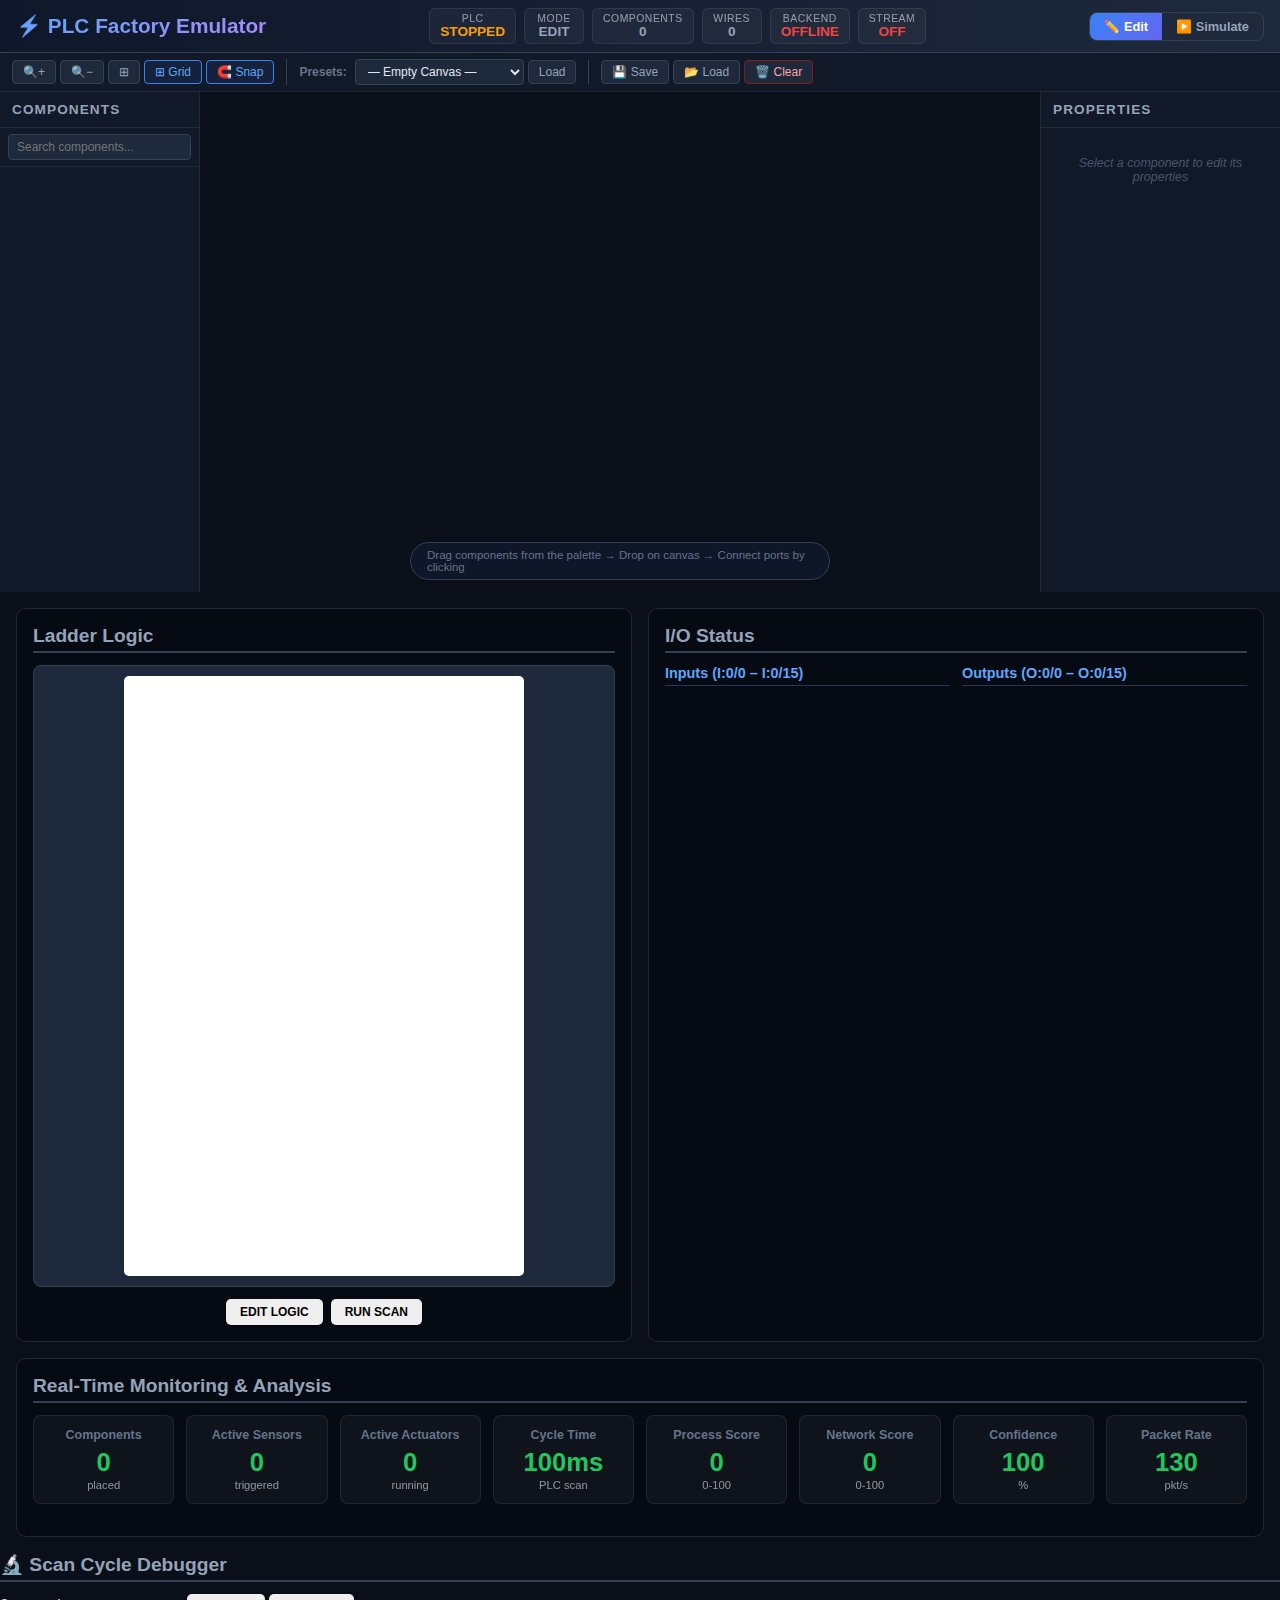
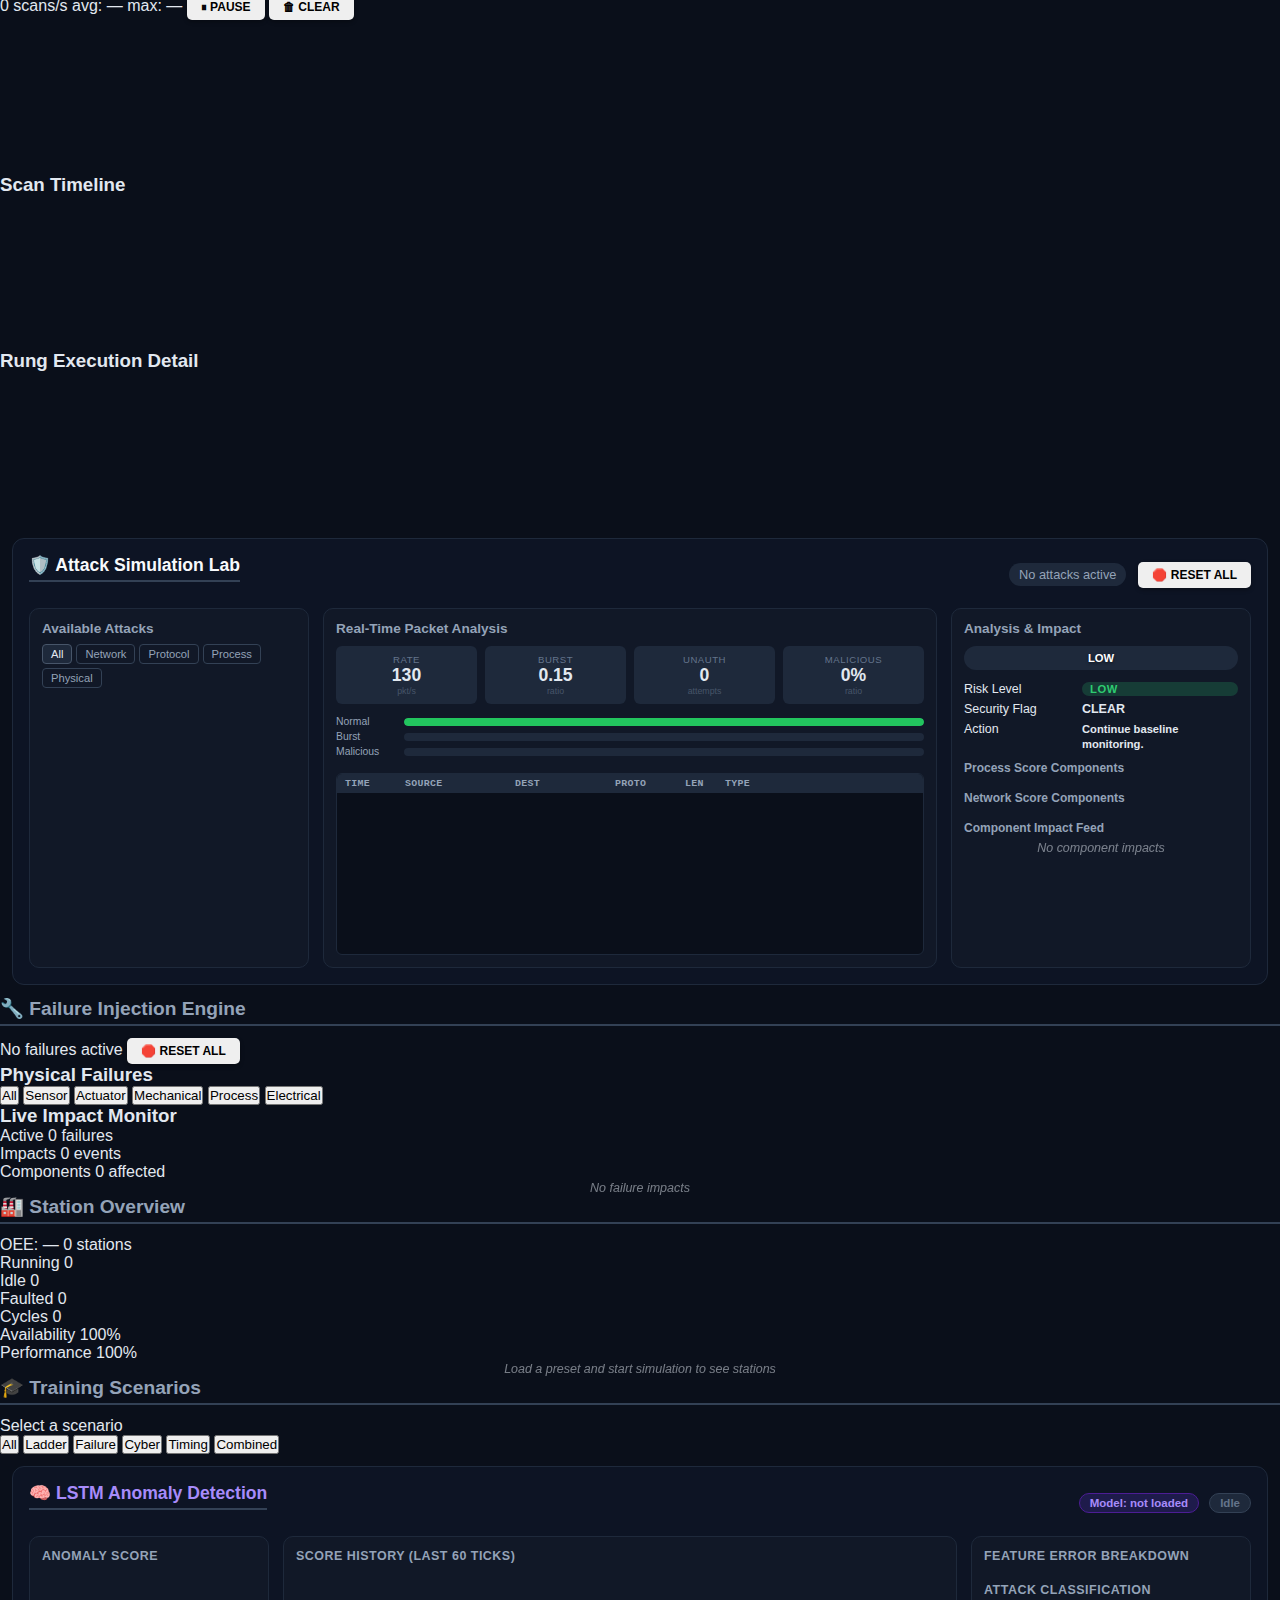
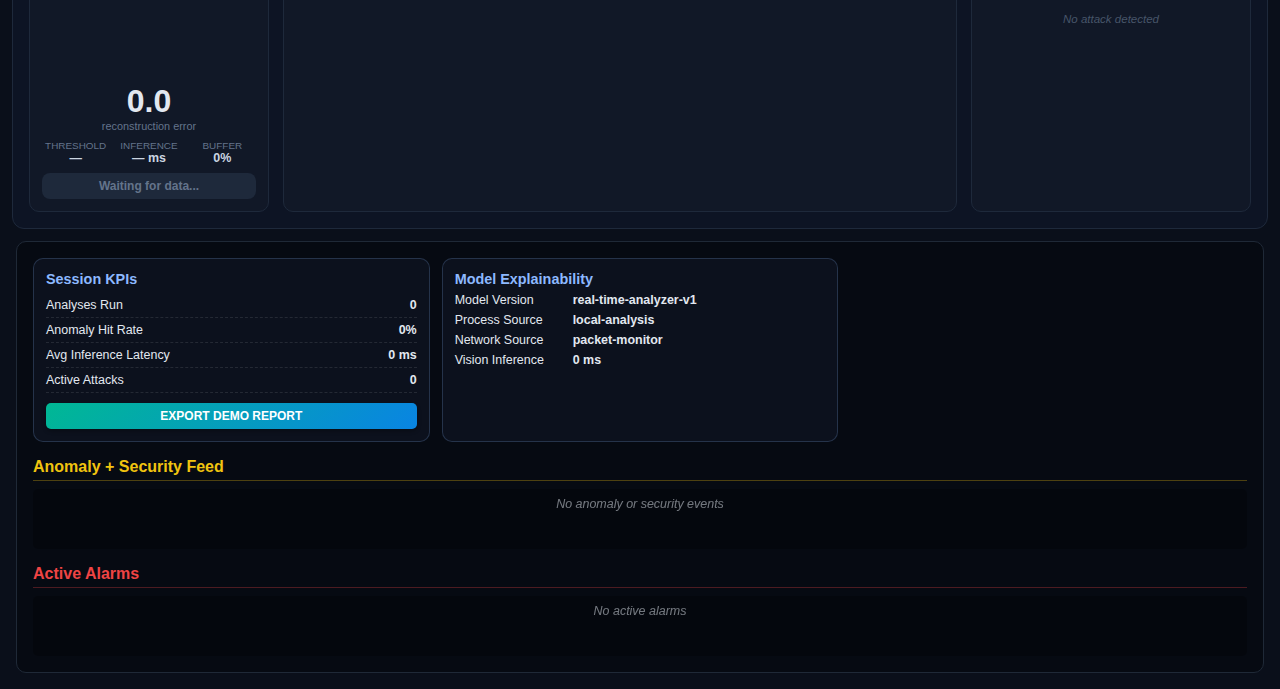
<file: index.html>
<!DOCTYPE html>
<html lang="en">

<head>
    <meta charset="UTF-8">
    <meta name="viewport" content="width=device-width, initial-scale=1.0">
    <title>PLC Factory Emulator</title>
    <link rel="stylesheet" href="styles.css">
</head>

<body>
    <div class="app-container">
        <!-- ── Header ─────────────────────────────────────────── -->
        <header class="app-header">
            <div class="header-left">
                <h1>⚡ PLC Factory Emulator</h1>
            </div>
            <div class="header-center">
                <div class="status-bar">
                    <div class="status-item">
                        <span class="status-label">PLC</span>
                        <span id="plc-status" class="status-value plc-stopped">STOPPED</span>
                    </div>
                    <div class="status-item">
                        <span class="status-label">Mode</span>
                        <span id="mode-status" class="status-value">EDIT</span>
                    </div>
                    <div class="status-item">
                        <span class="status-label">Components</span>
                        <span id="comp-count" class="status-value">0</span>
                    </div>
                    <div class="status-item">
                        <span class="status-label">Wires</span>
                        <span id="wire-count" class="status-value">0</span>
                    </div>
                    <div class="status-item">
                        <span class="status-label">Backend</span>
                        <span id="backend-status" class="status-value backend-offline">OFFLINE</span>
                    </div>
                    <div class="status-item">
                        <span class="status-label">Stream</span>
                        <span id="stream-status" class="status-value backend-offline">OFF</span>
                    </div>
                </div>
            </div>
            <div class="header-right">
                <div class="mode-toggle">
                    <button id="mode-edit-btn" class="mode-btn active" title="Edit Mode">✏️ Edit</button>
                    <button id="mode-sim-btn" class="mode-btn" title="Simulate Mode">▶️ Simulate</button>
                </div>
            </div>
        </header>

        <!-- ── Editor Toolbar ─────────────────────────────────── -->
        <div class="editor-toolbar">
            <div class="toolbar-group">
                <button id="zoom-in-btn" class="tool-btn" title="Zoom In">🔍+</button>
                <button id="zoom-out-btn" class="tool-btn" title="Zoom Out">🔍−</button>
                <button id="zoom-fit-btn" class="tool-btn" title="Fit View">⊞</button>
                <button id="toggle-grid-btn" class="tool-btn active" title="Toggle Grid">⊞ Grid</button>
                <button id="toggle-snap-btn" class="tool-btn active" title="Toggle Snap">🧲 Snap</button>
            </div>
            <div class="toolbar-group">
                <label class="tool-label">Presets:</label>
                <select id="preset-select" class="tool-select">
                    <option value="">— Empty Canvas —</option>
                    <option value="bottle_factory">Bottle Factory Line</option>
                    <option value="sorting_station">Sorting Station</option>
                    <option value="mixing_process">Mixing Process</option>
                    <option value="conveyor_merge">Conveyor Merge Control</option>
                    <option value="cip_sequence">CIP Cleaning Cycle</option>
                </select>
                <button id="load-preset-btn" class="tool-btn">Load</button>
            </div>
            <div class="toolbar-group">
                <button id="save-layout-btn" class="tool-btn" title="Save Layout">💾 Save</button>
                <button id="load-layout-btn" class="tool-btn" title="Load Layout">📂 Load</button>
                <button id="clear-layout-btn" class="tool-btn tool-btn-danger" title="Clear All">🗑️ Clear</button>
            </div>
            <div class="toolbar-group toolbar-sim-controls" id="sim-controls" style="display:none;">
                <button id="start-btn" class="control-btn start-btn">▶ START</button>
                <button id="stop-btn" class="control-btn stop-btn">⏹ STOP</button>
                <button id="reset-btn" class="control-btn reset-btn">↺ RESET</button>
                <button id="emergency-btn" class="control-btn emergency-btn">⚠ E-STOP</button>
            </div>
        </div>

        <!-- ── Main Workspace ─────────────────────────────────── -->
        <div class="editor-workspace">
            <!-- Component Palette (Left Sidebar) -->
            <div class="component-palette" id="component-palette">
                <div class="palette-header">Components</div>
                <div class="palette-search">
                    <input type="text" id="palette-search" placeholder="Search components..." />
                </div>
                <div id="palette-categories" class="palette-categories">
                    <!-- Populated by JS -->
                </div>
            </div>

            <!-- SVG Canvas (Center) -->
            <div class="editor-canvas-wrapper">
                <svg id="editor-canvas" class="editor-canvas"></svg>
                <div class="canvas-hint" id="canvas-hint">
                    Drag components from the palette → Drop on canvas → Connect ports by clicking
                </div>
            </div>

            <!-- Property Panel (Right Sidebar) -->
            <div class="property-panel" id="property-panel">
                <div class="panel-header">Properties</div>
                <div id="prop-content" class="prop-content">
                    <div class="prop-placeholder">Select a component to edit its properties</div>
                </div>
            </div>
        </div>

        <!-- ── Detail Sections (Below Editor) ─────────────────── -->
        <div class="detail-grid">
            <!-- Ladder Logic -->
            <section class="ladder-section">
                <h2>Ladder Logic</h2>
                <div class="ladder-container">
                    <canvas id="ladder-canvas" width="400" height="600"></canvas>
                </div>
                <div class="ladder-controls">
                    <button id="edit-ladder-btn" class="control-btn">Edit Logic</button>
                    <button id="run-scan-btn" class="control-btn">Run Scan</button>
                </div>
            </section>

            <!-- I/O Status -->
            <section class="io-section">
                <h2>I/O Status</h2>
                <div class="io-grid">
                    <div class="io-group">
                        <h3>Inputs (I:0/0 – I:0/15)</h3>
                        <div class="io-list" id="io-inputs-list">
                            <!-- Populated by JS from engine address map -->
                        </div>
                    </div>
                    <div class="io-group">
                        <h3>Outputs (O:0/0 – O:0/15)</h3>
                        <div class="io-list" id="io-outputs-list">
                            <!-- Populated by JS -->
                        </div>
                    </div>
                </div>
            </section>
        </div>

        <!-- Real-Time Monitoring -->
        <section class="monitoring-section">
            <h2>Real-Time Monitoring &amp; Analysis</h2>
            <div class="monitoring-grid">
                <div class="metric-card">
                    <h3>Components</h3>
                    <div class="metric-value" id="metric-components">0</div>
                    <div class="metric-unit">placed</div>
                </div>
                <div class="metric-card">
                    <h3>Active Sensors</h3>
                    <div class="metric-value" id="metric-sensors">0</div>
                    <div class="metric-unit">triggered</div>
                </div>
                <div class="metric-card">
                    <h3>Active Actuators</h3>
                    <div class="metric-value" id="metric-actuators">0</div>
                    <div class="metric-unit">running</div>
                </div>
                <div class="metric-card">
                    <h3>Cycle Time</h3>
                    <div class="metric-value" id="cycle-time">100ms</div>
                    <div class="metric-unit">PLC scan</div>
                </div>
                <div class="metric-card">
                    <h3>Process Score</h3>
                    <div class="metric-value" id="anomaly-score">0</div>
                    <div class="metric-unit">0-100</div>
                </div>
                <div class="metric-card">
                    <h3>Network Score</h3>
                    <div class="metric-value" id="network-risk">0</div>
                    <div class="metric-unit">0-100</div>
                </div>
                <div class="metric-card">
                    <h3>Confidence</h3>
                    <div class="metric-value" id="model-confidence">100</div>
                    <div class="metric-unit">%</div>
                </div>
                <div class="metric-card">
                    <h3>Packet Rate</h3>
                    <div class="metric-value" id="packet-rate-live">130</div>
                    <div class="metric-unit">pkt/s</div>
                </div>
            </div>
        </section>

        <!-- Scan Cycle Debugger -->
        <section class="scan-section" id="scan-section">
            <div class="scan-header">
                <h2>🔬 Scan Cycle Debugger</h2>
                <div class="scan-header-controls">
                    <span class="scan-stat-badge" id="scan-rate-badge">0 scans/s</span>
                    <span class="scan-stat-badge" id="scan-avg-badge">avg: —</span>
                    <span class="scan-stat-badge" id="scan-max-badge">max: —</span>
                    <button class="control-btn scan-pause-btn" id="scan-pause-btn">⏸ Pause</button>
                    <button class="control-btn" id="scan-clear-btn">🗑 Clear</button>
                </div>
            </div>
            <div class="scan-phase-row">
                <canvas id="scan-phase-bar" class="scan-phase-canvas"></canvas>
            </div>
            <div class="scan-layout">
                <div class="scan-timeline-panel">
                    <h3>Scan Timeline</h3>
                    <canvas id="scan-timeline-canvas" class="scan-timeline-canvas"></canvas>
                </div>
                <div class="scan-rung-panel">
                    <h3>Rung Execution Detail</h3>
                    <canvas id="scan-rung-canvas" class="scan-rung-canvas"></canvas>
                </div>
            </div>
        </section>

        <!-- Attack Simulation Panel -->
        <section class="attack-section">
            <div class="attack-header">
                <h2>🛡️ Attack Simulation Lab</h2>
                <div class="attack-header-controls">
                    <span class="attack-status" id="attack-status">No attacks active</span>
                    <button id="attack-reset-btn" class="control-btn" title="Deactivate all attacks">🛑 Reset
                        All</button>
                </div>
            </div>

            <div class="attack-layout">
                <!-- Attack List -->
                <div class="attack-list-panel">
                    <h3>Available Attacks</h3>
                    <div class="attack-category-filter">
                        <button class="attack-filter-btn active" data-filter="all">All</button>
                        <button class="attack-filter-btn" data-filter="network">Network</button>
                        <button class="attack-filter-btn" data-filter="protocol">Protocol</button>
                        <button class="attack-filter-btn" data-filter="process">Process</button>
                        <button class="attack-filter-btn" data-filter="physical">Physical</button>
                    </div>
                    <div class="attack-list" id="attack-list">
                        <!-- Populated by JS -->
                    </div>
                </div>

                <!-- Real-Time Packet Monitor -->
                <div class="packet-monitor-panel">
                    <h3>Real-Time Packet Analysis</h3>
                    <div class="packet-stats-row">
                        <div class="packet-stat">
                            <span class="packet-stat-label">Rate</span>
                            <span class="packet-stat-value" id="pkt-rate">130</span>
                            <span class="packet-stat-unit">pkt/s</span>
                        </div>
                        <div class="packet-stat">
                            <span class="packet-stat-label">Burst</span>
                            <span class="packet-stat-value" id="pkt-burst">0.15</span>
                            <span class="packet-stat-unit">ratio</span>
                        </div>
                        <div class="packet-stat">
                            <span class="packet-stat-label">Unauth</span>
                            <span class="packet-stat-value" id="pkt-unauth">0</span>
                            <span class="packet-stat-unit">attempts</span>
                        </div>
                        <div class="packet-stat">
                            <span class="packet-stat-label">Malicious</span>
                            <span class="packet-stat-value" id="pkt-malicious">0%</span>
                            <span class="packet-stat-unit">ratio</span>
                        </div>
                    </div>
                    <div class="packet-bars">
                        <div class="packet-bar-row">
                            <span class="bar-label">Normal</span>
                            <div class="bar-track">
                                <div class="bar-fill bar-normal" id="bar-normal" style="width:100%"></div>
                            </div>
                        </div>
                        <div class="packet-bar-row">
                            <span class="bar-label">Burst</span>
                            <div class="bar-track">
                                <div class="bar-fill bar-burst" id="bar-burst" style="width:0%"></div>
                            </div>
                        </div>
                        <div class="packet-bar-row">
                            <span class="bar-label">Malicious</span>
                            <div class="bar-track">
                                <div class="bar-fill bar-malicious" id="bar-malicious" style="width:0%"></div>
                            </div>
                        </div>
                    </div>
                    <div class="packet-log" id="packet-log">
                        <div class="packet-log-header">
                            <span>Time</span><span>Source</span><span>Dest</span><span>Proto</span><span>Len</span><span>Type</span>
                        </div>
                        <!-- Populated by JS -->
                    </div>
                </div>

                <!-- Analysis & Impact -->
                <div class="analysis-impact-panel">
                    <h3>Analysis &amp; Impact</h3>
                    <div class="risk-indicator">
                        <div class="risk-gauge" id="risk-gauge">
                            <div class="risk-gauge-fill" id="risk-gauge-fill"></div>
                            <span class="risk-gauge-label" id="risk-gauge-label">LOW</span>
                        </div>
                    </div>
                    <div class="analysis-detail">
                        <div class="explainability-row"><span>Risk Level</span><strong id="risk-level"
                                class="risk-pill risk-low">LOW</strong></div>
                        <div class="explainability-row"><span>Security Flag</span><strong
                                id="security-flag">CLEAR</strong></div>
                        <div class="explainability-row"><span>Action</span><strong id="recommended-action"
                                class="action-text">Continue baseline monitoring.</strong></div>
                    </div>
                    <div class="component-block">
                        <h4>Process Score Components</h4>
                        <div id="process-components" class="component-list"></div>
                    </div>
                    <div class="component-block">
                        <h4>Network Score Components</h4>
                        <div id="network-components" class="component-list"></div>
                    </div>

                    <h4>Component Impact Feed</h4>
                    <div class="impact-feed" id="impact-feed">
                        <div class="no-alarms">No component impacts</div>
                    </div>
                </div>
            </div>
        </section>

        <!-- Failure Injection Panel -->
        <section class="failure-section" id="failure-section">
            <div class="failure-header">
                <h2>🔧 Failure Injection Engine</h2>
                <div class="failure-header-controls">
                    <span class="failure-status" id="failure-status">No failures active</span>
                    <button id="failure-reset-btn" class="control-btn" title="Deactivate all failures">🛑 Reset All</button>
                </div>
            </div>
            <div class="failure-layout">
                <div class="failure-list-panel">
                    <h3>Physical Failures</h3>
                    <div class="failure-category-filter">
                        <button class="failure-filter-btn active" data-filter="all">All</button>
                        <button class="failure-filter-btn" data-filter="sensor">Sensor</button>
                        <button class="failure-filter-btn" data-filter="actuator">Actuator</button>
                        <button class="failure-filter-btn" data-filter="mechanical">Mechanical</button>
                        <button class="failure-filter-btn" data-filter="process">Process</button>
                        <button class="failure-filter-btn" data-filter="electrical">Electrical</button>
                    </div>
                    <div class="failure-list" id="failure-list">
                        <!-- Populated by JS -->
                    </div>
                </div>
                <div class="failure-impact-panel">
                    <h3>Live Impact Monitor</h3>
                    <div class="failure-stats-row">
                        <div class="failure-stat">
                            <span class="failure-stat-label">Active</span>
                            <span class="failure-stat-value" id="failure-active-count">0</span>
                            <span class="failure-stat-unit">failures</span>
                        </div>
                        <div class="failure-stat">
                            <span class="failure-stat-label">Impacts</span>
                            <span class="failure-stat-value" id="failure-impact-count">0</span>
                            <span class="failure-stat-unit">events</span>
                        </div>
                        <div class="failure-stat">
                            <span class="failure-stat-label">Components</span>
                            <span class="failure-stat-value" id="failure-comp-count">0</span>
                            <span class="failure-stat-unit">affected</span>
                        </div>
                    </div>
                    <div class="failure-impact-feed" id="failure-impact-feed">
                        <div class="no-alarms">No failure impacts</div>
                    </div>
                </div>
            </div>
        </section>

        <!-- Station KPI Panel -->
        <section class="station-section" id="station-section">
            <div class="station-header">
                <h2>🏭 Station Overview</h2>
                <div class="station-header-controls">
                    <span class="station-oee-badge" id="station-oee-badge">OEE: —</span>
                    <span class="station-count-badge" id="station-count-badge">0 stations</span>
                </div>
            </div>
            <div class="station-summary-row" id="station-summary-row">
                <div class="station-summary-stat">
                    <span class="station-summary-label">Running</span>
                    <span class="station-summary-value" id="station-running-count">0</span>
                </div>
                <div class="station-summary-stat">
                    <span class="station-summary-label">Idle</span>
                    <span class="station-summary-value" id="station-idle-count">0</span>
                </div>
                <div class="station-summary-stat">
                    <span class="station-summary-label">Faulted</span>
                    <span class="station-summary-value station-fault-val" id="station-faulted-count">0</span>
                </div>
                <div class="station-summary-stat">
                    <span class="station-summary-label">Cycles</span>
                    <span class="station-summary-value" id="station-total-cycles">0</span>
                </div>
                <div class="station-summary-stat">
                    <span class="station-summary-label">Availability</span>
                    <span class="station-summary-value" id="station-availability">100%</span>
                </div>
                <div class="station-summary-stat">
                    <span class="station-summary-label">Performance</span>
                    <span class="station-summary-value" id="station-performance">100%</span>
                </div>
            </div>
            <div class="station-cards" id="station-cards">
                <!-- Populated by JS -->
                <div class="no-alarms">Load a preset and start simulation to see stations</div>
            </div>
        </section>

        <!-- Training Scenario Engine -->
        <section class="training-section" id="training-section">
            <div class="training-header">
                <h2>🎓 Training Scenarios</h2>
                <div class="training-header-controls">
                    <span class="training-status-badge" id="training-status-badge">Select a scenario</span>
                    <button class="control-btn" id="training-stop-btn" style="display:none">⏹ Stop</button>
                </div>
            </div>

            <!-- Scenario Selector -->
            <div class="training-selector" id="training-selector">
                <div class="training-category-filter">
                    <button class="training-filter-btn active" data-filter="all">All</button>
                    <button class="training-filter-btn" data-filter="ladder">Ladder</button>
                    <button class="training-filter-btn" data-filter="failure">Failure</button>
                    <button class="training-filter-btn" data-filter="cyber">Cyber</button>
                    <button class="training-filter-btn" data-filter="timing">Timing</button>
                    <button class="training-filter-btn" data-filter="combined">Combined</button>
                </div>
                <div class="training-scenario-list" id="training-scenario-list">
                    <!-- Populated by JS -->
                </div>
            </div>

            <!-- Live Scoring Overlay (shown during active scenario) -->
            <div class="training-overlay" id="training-overlay" style="display:none">
                <div class="training-overlay-header">
                    <span class="training-scenario-title" id="training-active-title"></span>
                    <span class="training-timer" id="training-timer">0:00</span>
                </div>
                <div class="training-objectives" id="training-objectives">
                    <!-- Populated by JS -->
                </div>
                <div class="training-overlay-controls">
                    <button class="control-btn training-hint-btn" id="training-hint-btn">💡 Hint</button>
                    <span class="training-hint-count" id="training-hint-count"></span>
                </div>
                <div class="training-hint-display" id="training-hint-display" style="display:none"></div>
            </div>

            <!-- Completion Summary (shown after scenario ends) -->
            <div class="training-summary" id="training-summary" style="display:none">
                <div class="training-summary-header" id="training-summary-header"></div>
                <div class="training-summary-score" id="training-summary-score"></div>
                <div class="training-summary-objectives" id="training-summary-objectives"></div>
                <div class="training-summary-details" id="training-summary-details"></div>
                <button class="control-btn" id="training-back-btn">← Back to Scenarios</button>
            </div>
        </section>

        <!-- ML Anomaly Detection Panel -->
        <section class="anomaly-section" id="anomaly-section">
            <div class="anomaly-header">
                <h2>🧠 LSTM Anomaly Detection</h2>
                <div class="anomaly-header-controls">
                    <span class="anomaly-model-badge" id="anomaly-model-badge">Model: not loaded</span>
                    <span class="anomaly-status-badge" id="anomaly-status-badge">Idle</span>
                </div>
            </div>
            <div class="anomaly-layout">
                <!-- Anomaly Score Gauge + History -->
                <div class="anomaly-score-panel">
                    <h3>Anomaly Score</h3>
                    <div class="anomaly-gauge-wrap">
                        <canvas id="anomaly-gauge-canvas" width="200" height="120"></canvas>
                        <div class="anomaly-score-value" id="anomaly-score-value">0.0</div>
                        <div class="anomaly-score-label">reconstruction error</div>
                    </div>
                    <div class="anomaly-stats-row">
                        <div class="anomaly-stat">
                            <span class="anomaly-stat-label">Threshold</span>
                            <span class="anomaly-stat-value" id="anomaly-threshold">—</span>
                        </div>
                        <div class="anomaly-stat">
                            <span class="anomaly-stat-label">Inference</span>
                            <span class="anomaly-stat-value" id="anomaly-inference-ms">— ms</span>
                        </div>
                        <div class="anomaly-stat">
                            <span class="anomaly-stat-label">Buffer</span>
                            <span class="anomaly-stat-value" id="anomaly-buffer-fill">0%</span>
                        </div>
                    </div>
                    <div class="anomaly-verdict" id="anomaly-verdict">Waiting for data...</div>
                </div>
                <!-- Score History Chart -->
                <div class="anomaly-chart-panel">
                    <h3>Score History (last 60 ticks)</h3>
                    <canvas id="anomaly-history-canvas" width="500" height="180"></canvas>
                </div>
                <!-- Feature Error Breakdown -->
                <div class="anomaly-features-panel">
                    <h3>Feature Error Breakdown</h3>
                    <div class="anomaly-feature-bars" id="anomaly-feature-bars">
                        <!-- Populated by JS -->
                    </div>
                    <h3 style="margin-top:12px">Attack Classification</h3>
                    <div class="anomaly-attack-probs" id="anomaly-attack-probs">
                        <div class="anomaly-no-data">No attack detected</div>
                    </div>
                </div>
            </div>
        </section>

        <!-- Event Feed & Alarms -->
        <section class="monitoring-section">
            <div class="ml-lab-grid">
                <div class="ml-card">
                    <h3>Session KPIs</h3>
                    <div class="kpi-row"><span>Analyses Run</span><strong id="analysis-count">0</strong></div>
                    <div class="kpi-row"><span>Anomaly Hit Rate</span><strong id="anomaly-hit-rate">0%</strong></div>
                    <div class="kpi-row"><span>Avg Inference Latency</span><strong id="avg-inference-latency">0
                            ms</strong></div>
                    <div class="kpi-row"><span>Active Attacks</span><strong id="active-attack-count">0</strong></div>
                    <button id="export-report-btn" class="control-btn export-btn">Export Demo Report</button>
                </div>
                <div class="ml-card">
                    <h3>Model Explainability</h3>
                    <div class="explainability-row"><span>Model Version</span><strong
                            id="model-version">real-time-analyzer-v1</strong></div>
                    <div class="explainability-row"><span>Process Source</span><strong
                            id="process-source">local-analysis</strong></div>
                    <div class="explainability-row"><span>Network Source</span><strong
                            id="network-source">packet-monitor</strong></div>
                    <div class="explainability-row"><span>Vision Inference</span><strong id="vision-inference-ms">0
                            ms</strong></div>
                </div>
            </div>
            <div class="insights-section">
                <h3>Anomaly + Security Feed</h3>
                <div id="detection-feed" class="detection-feed">
                    <div class="no-alarms">No anomaly or security events</div>
                </div>
            </div>
            <div class="alarms-section">
                <h3>Active Alarms</h3>
                <div id="alarms-list" class="alarms-list">
                    <div class="no-alarms">No active alarms</div>
                </div>
            </div>
        </section>
    </div>

    <!-- Hidden file input for layout import -->
    <input type="file" id="layout-file-input" accept=".json" style="display:none" />

    <script src="plc-core.js"></script>
    <script src="component-registry.js"></script>
    <script src="simulation-engine.js"></script>
    <script src="layout-editor.js"></script>
    <script src="ladder-logic.js"></script>
    <script src="telemetry-client.js"></script>
    <script src="attack-simulator.js"></script>
    <script src="failure-engine.js"></script>
    <script src="station-manager.js"></script>
    <script src="scan-debugger.js"></script>
    <script src="training-engine.js"></script>
    <script src="app.js"></script>
</body>

</html>
</file>
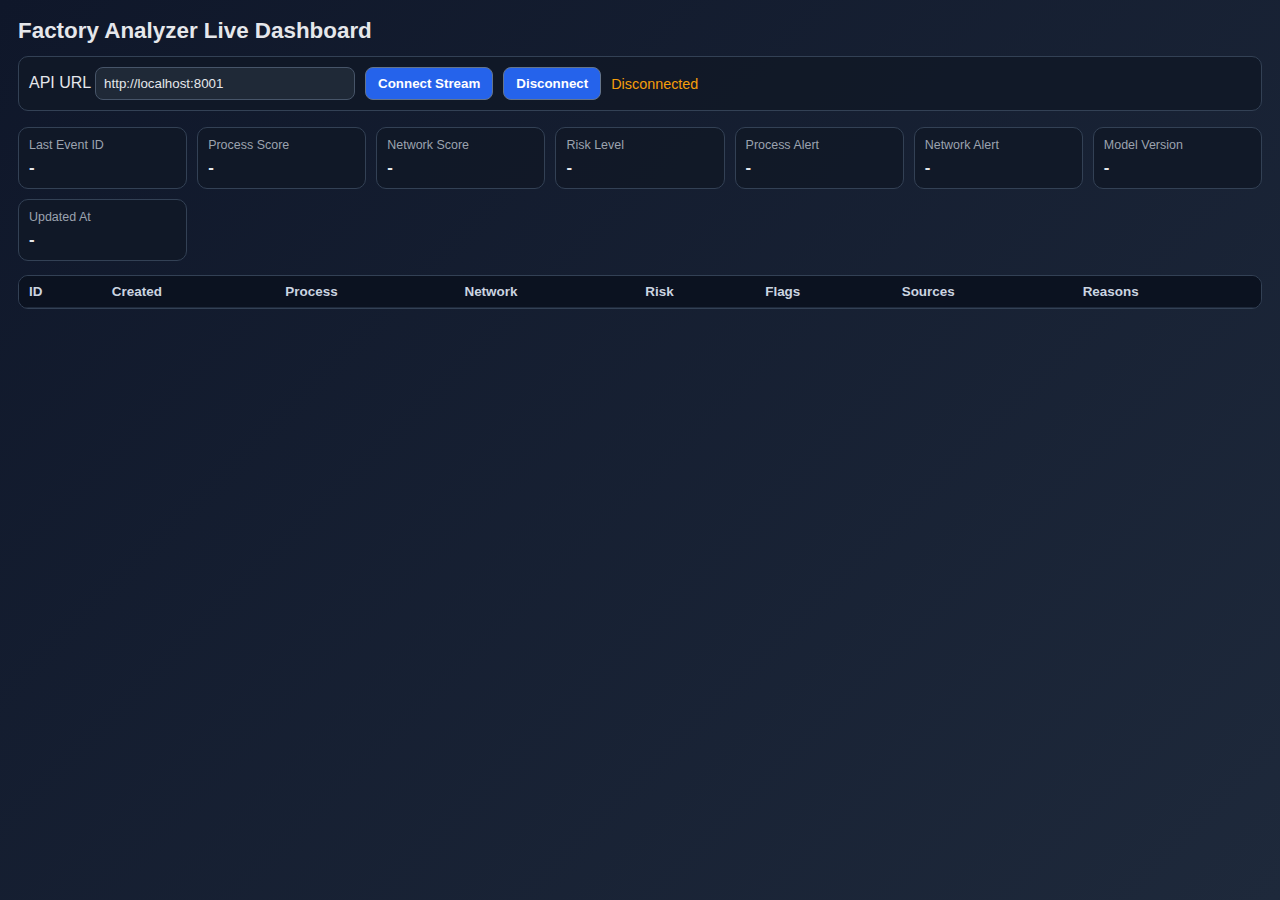
<file: backend/dashboard/live_events_dashboard.html>
<!DOCTYPE html>
<html lang="en">
<head>
  <meta charset="UTF-8" />
  <meta name="viewport" content="width=device-width, initial-scale=1.0" />
  <title>Factory Analyzer Live Dashboard</title>
  <style>
    :root {
      --bg: #0f172a;
      --panel: #111827;
      --panel-2: #1f2937;
      --text: #e5e7eb;
      --muted: #9ca3af;
      --ok: #10b981;
      --warn: #f59e0b;
      --danger: #ef4444;
      --line: #334155;
    }

    * { box-sizing: border-box; }

    body {
      margin: 0;
      font-family: "Segoe UI", Arial, sans-serif;
      background: linear-gradient(135deg, var(--bg), #1e293b);
      color: var(--text);
      min-height: 100vh;
      padding: 18px;
    }

    h1 {
      margin: 0 0 12px;
      font-size: 1.4rem;
    }

    .toolbar {
      display: flex;
      gap: 10px;
      align-items: center;
      flex-wrap: wrap;
      margin-bottom: 16px;
      background: rgba(17, 24, 39, 0.9);
      border: 1px solid var(--line);
      border-radius: 10px;
      padding: 10px;
    }

    .toolbar input {
      background: var(--panel-2);
      border: 1px solid #475569;
      color: var(--text);
      border-radius: 8px;
      padding: 8px;
      min-width: 260px;
    }

    .toolbar button {
      border: 1px solid #64748b;
      background: #2563eb;
      color: white;
      border-radius: 8px;
      padding: 8px 12px;
      cursor: pointer;
      font-weight: 600;
    }

    .status {
      font-size: 0.9rem;
      color: var(--muted);
    }

    .status.ok { color: var(--ok); }
    .status.warn { color: var(--warn); }
    .status.error { color: var(--danger); }

    .grid {
      display: grid;
      grid-template-columns: repeat(auto-fit, minmax(160px, 1fr));
      gap: 10px;
      margin-bottom: 14px;
    }

    .card {
      background: rgba(17, 24, 39, 0.9);
      border: 1px solid var(--line);
      border-radius: 10px;
      padding: 10px;
    }

    .label {
      color: var(--muted);
      font-size: 0.78rem;
      margin-bottom: 6px;
    }

    .value {
      font-size: 1.05rem;
      font-weight: 700;
    }

    .risk-low { color: var(--ok); }
    .risk-medium { color: var(--warn); }
    .risk-high, .risk-critical { color: var(--danger); }

    .table-wrap {
      background: rgba(17, 24, 39, 0.92);
      border: 1px solid var(--line);
      border-radius: 10px;
      overflow: auto;
      max-height: 56vh;
    }

    table {
      width: 100%;
      border-collapse: collapse;
      min-width: 760px;
      font-size: 0.84rem;
    }

    th, td {
      padding: 8px 10px;
      border-bottom: 1px solid #1e293b;
      text-align: left;
      vertical-align: top;
    }

    th {
      position: sticky;
      top: 0;
      background: #0b1220;
      color: #cbd5e1;
      z-index: 1;
    }

    tr:hover { background: rgba(30, 41, 59, 0.6); }

    .pill {
      border-radius: 999px;
      padding: 2px 8px;
      font-size: 0.74rem;
      font-weight: 700;
      border: 1px solid transparent;
      display: inline-block;
    }

    .pill.ok {
      color: #86efac;
      border-color: #14532d;
      background: rgba(20, 83, 45, 0.35);
    }

    .pill.alert {
      color: #fca5a5;
      border-color: #7f1d1d;
      background: rgba(127, 29, 29, 0.35);
    }
  </style>
</head>
<body>
  <h1>Factory Analyzer Live Dashboard</h1>
  <div class="toolbar">
    <label>
      API URL
      <input id="api-url" value="http://localhost:8001" />
    </label>
    <button id="connect-btn">Connect Stream</button>
    <button id="disconnect-btn">Disconnect</button>
    <span id="stream-status" class="status warn">Disconnected</span>
  </div>

  <div class="grid">
    <div class="card"><div class="label">Last Event ID</div><div class="value" id="last-id">-</div></div>
    <div class="card"><div class="label">Process Score</div><div class="value" id="process-score">-</div></div>
    <div class="card"><div class="label">Network Score</div><div class="value" id="network-score">-</div></div>
    <div class="card"><div class="label">Risk Level</div><div class="value" id="risk-level">-</div></div>
    <div class="card"><div class="label">Process Alert</div><div class="value" id="process-alert">-</div></div>
    <div class="card"><div class="label">Network Alert</div><div class="value" id="network-alert">-</div></div>
    <div class="card"><div class="label">Model Version</div><div class="value" id="model-version">-</div></div>
    <div class="card"><div class="label">Updated At</div><div class="value" id="updated-at">-</div></div>
  </div>

  <div class="table-wrap">
    <table>
      <thead>
        <tr>
          <th>ID</th>
          <th>Created</th>
          <th>Process</th>
          <th>Network</th>
          <th>Risk</th>
          <th>Flags</th>
          <th>Sources</th>
          <th>Reasons</th>
        </tr>
      </thead>
      <tbody id="event-body"></tbody>
    </table>
  </div>

  <script>
    let stream = null;
    const MAX_ROWS = 120;

    const elements = {
      apiUrl: document.getElementById('api-url'),
      connectBtn: document.getElementById('connect-btn'),
      disconnectBtn: document.getElementById('disconnect-btn'),
      streamStatus: document.getElementById('stream-status'),
      lastId: document.getElementById('last-id'),
      processScore: document.getElementById('process-score'),
      networkScore: document.getElementById('network-score'),
      riskLevel: document.getElementById('risk-level'),
      processAlert: document.getElementById('process-alert'),
      networkAlert: document.getElementById('network-alert'),
      modelVersion: document.getElementById('model-version'),
      updatedAt: document.getElementById('updated-at'),
      eventBody: document.getElementById('event-body')
    };

    function setStatus(text, type) {
      elements.streamStatus.textContent = text;
      elements.streamStatus.className = `status ${type}`;
    }

    function disconnectStream() {
      if (stream) {
        stream.close();
        stream = null;
      }
      setStatus('Disconnected', 'warn');
    }

    function renderFlag(value) {
      return `<span class="pill ${value ? 'alert' : 'ok'}">${value ? 'ON' : 'OFF'}</span>`;
    }

    function updateSummary(event) {
      elements.lastId.textContent = String(event.id ?? '-');
      elements.processScore.textContent = Number(event.process_score ?? 0).toFixed(1);
      elements.networkScore.textContent = Number(event.network_score ?? 0).toFixed(1);

      const risk = String(event.risk_level || '-').toLowerCase();
      elements.riskLevel.textContent = risk.toUpperCase();
      elements.riskLevel.className = `value risk-${risk}`;

      elements.processAlert.innerHTML = renderFlag(Boolean(event.process_anomaly));
      elements.networkAlert.innerHTML = renderFlag(Boolean(event.network_alert));
      elements.modelVersion.textContent = String(event.model_version || '-');
      elements.updatedAt.textContent = new Date().toLocaleTimeString();
    }

    function prependRow(event) {
      const row = document.createElement('tr');
      const reasons = Array.isArray(event.reasons) ? event.reasons.join(' | ') : '';

      row.innerHTML = `
        <td>${event.id ?? '-'}</td>
        <td>${event.created_at ?? '-'}</td>
        <td>${Number(event.process_score ?? 0).toFixed(1)}</td>
        <td>${Number(event.network_score ?? 0).toFixed(1)}</td>
        <td>${String(event.risk_level || '-').toUpperCase()}</td>
        <td>P:${event.process_anomaly ? '1' : '0'} N:${event.network_alert ? '1' : '0'} S:${event.security_flag ? '1' : '0'}</td>
        <td>${event.process_source || '-'} / ${event.network_source || '-'}</td>
        <td>${reasons || '-'}</td>
      `;

      elements.eventBody.prepend(row);
      while (elements.eventBody.children.length > MAX_ROWS) {
        elements.eventBody.removeChild(elements.eventBody.lastChild);
      }
    }

    function connectStream() {
      disconnectStream();

      const apiBase = elements.apiUrl.value.trim().replace(/\/$/, '');
      if (!apiBase) {
        setStatus('Missing API URL', 'error');
        return;
      }

      const streamUrl = `${apiBase}/events/stream`;
      stream = new EventSource(streamUrl);
      setStatus(`Connecting to ${streamUrl}`, 'warn');

      stream.onopen = () => setStatus('Streaming', 'ok');

      stream.onmessage = (message) => {
        try {
          const event = JSON.parse(message.data);
          updateSummary(event);
          prependRow(event);
        } catch (error) {
          setStatus(`Parse error: ${error.message}`, 'error');
        }
      };

      stream.onerror = () => {
        setStatus('Stream error (auto-retry by EventSource)', 'error');
      };
    }

    elements.connectBtn.addEventListener('click', connectStream);
    elements.disconnectBtn.addEventListener('click', disconnectStream);
  </script>
</body>
</html>
</file>
<file: styles.css>
/* ── Reset & Base ──────────────────────────────────────────── */
* { margin: 0; padding: 0; box-sizing: border-box; }

body {
    font-family: 'Segoe UI', Tahoma, Geneva, Verdana, sans-serif;
    background: #0a0f1a;
    color: #e2e8f0;
    min-height: 100vh;
    overflow-x: hidden;
}

.app-container {
    display: flex;
    flex-direction: column;
    min-height: 100vh;
}

/* ── Header ────────────────────────────────────────────────── */
.app-header {
    display: flex;
    align-items: center;
    justify-content: space-between;
    background: linear-gradient(90deg, #0f172a 0%, #1e293b 100%);
    padding: 8px 16px;
    border-bottom: 1px solid #334155;
    gap: 12px;
    flex-wrap: wrap;
}

.header-left h1 {
    font-size: 1.3rem;
    white-space: nowrap;
    background: linear-gradient(135deg, #60a5fa, #a78bfa);
    background-clip: text;
    -webkit-background-clip: text;
    -webkit-text-fill-color: transparent;
}

.header-center { flex: 1; min-width: 0; }

.status-bar {
    display: flex;
    gap: 8px;
    flex-wrap: wrap;
    justify-content: center;
}

.status-item {
    display: flex;
    flex-direction: column;
    align-items: center;
    background: rgba(255,255,255,0.04);
    padding: 4px 10px;
    border-radius: 6px;
    border: 1px solid rgba(255,255,255,0.08);
    min-width: 60px;
}

.status-label { font-size: 0.65rem; opacity: 0.6; text-transform: uppercase; letter-spacing: 0.05em; }
.status-value { font-size: 0.85rem; font-weight: 700; color: #94a3b8; }
.status-value.plc-running { color: #22c55e; }
.status-value.plc-stopped { color: #f59e0b; }
.status-value.plc-error { color: #ef4444; }
.backend-online { color: #22c55e !important; }
.backend-offline { color: #ef4444 !important; }

.mode-toggle {
    display: flex;
    background: #1e293b;
    border-radius: 8px;
    border: 1px solid #334155;
    overflow: hidden;
}

.mode-btn {
    padding: 6px 14px;
    border: none;
    background: transparent;
    color: #94a3b8;
    font-size: 0.8rem;
    font-weight: 600;
    cursor: pointer;
    transition: all 0.2s;
}

.mode-btn.active {
    background: linear-gradient(135deg, #3b82f6, #6366f1);
    color: #fff;
}

.mode-btn:hover:not(.active) { background: rgba(255,255,255,0.05); }

/* ── Editor Toolbar ────────────────────────────────────────── */
.editor-toolbar {
    display: flex;
    align-items: center;
    gap: 12px;
    padding: 6px 12px;
    background: #111827;
    border-bottom: 1px solid #1f2937;
    flex-wrap: wrap;
}

.toolbar-group {
    display: flex;
    align-items: center;
    gap: 4px;
}

.toolbar-group + .toolbar-group { border-left: 1px solid #334155; padding-left: 12px; }

.tool-btn {
    padding: 4px 10px;
    background: #1e293b;
    border: 1px solid #334155;
    color: #94a3b8;
    border-radius: 4px;
    font-size: 0.75rem;
    cursor: pointer;
    transition: all 0.15s;
    white-space: nowrap;
}

.tool-btn:hover { background: #334155; color: #e2e8f0; }
.tool-btn.active { border-color: #3b82f6; color: #60a5fa; background: rgba(59,130,246,0.1); }
.tool-btn-danger { border-color: #7f1d1d; color: #fca5a5; }
.tool-btn-danger:hover { background: #7f1d1d; color: #fecaca; }

.tool-label { font-size: 0.75rem; color: #64748b; font-weight: 600; margin-right: 4px; }

.tool-select {
    padding: 4px 8px;
    background: #1e293b;
    border: 1px solid #334155;
    color: #e2e8f0;
    border-radius: 4px;
    font-size: 0.75rem;
}

.toolbar-sim-controls { gap: 6px; }

/* ── Workspace Layout ──────────────────────────────────────── */
.editor-workspace {
    display: flex;
    flex: 1;
    min-height: 500px;
    max-height: 70vh;
    overflow: hidden;
}

/* ── Component Palette ─────────────────────────────────────── */
.component-palette {
    width: 200px;
    min-width: 200px;
    background: #111827;
    border-right: 1px solid #1f2937;
    display: flex;
    flex-direction: column;
    overflow-y: auto;
}

.palette-header {
    padding: 10px 12px;
    font-size: 0.85rem;
    font-weight: 700;
    color: #94a3b8;
    text-transform: uppercase;
    letter-spacing: 0.08em;
    border-bottom: 1px solid #1f2937;
}

.palette-search { padding: 6px 8px; border-bottom: 1px solid #1f2937; }

.palette-search input {
    width: 100%;
    padding: 5px 8px;
    background: #1e293b;
    border: 1px solid #334155;
    color: #e2e8f0;
    border-radius: 4px;
    font-size: 0.75rem;
    outline: none;
}

.palette-search input:focus { border-color: #3b82f6; }

.palette-categories { flex: 1; overflow-y: auto; }

.palette-category {
    border-bottom: 1px solid #1f2937;
}

.palette-cat-header {
    display: flex;
    align-items: center;
    gap: 6px;
    padding: 8px 10px;
    font-size: 0.78rem;
    font-weight: 700;
    color: #94a3b8;
    cursor: pointer;
    user-select: none;
    transition: background 0.15s;
}

.palette-cat-header:hover { background: rgba(255,255,255,0.03); }

.palette-cat-header .arrow { transition: transform 0.2s; font-size: 0.65rem; }
.palette-cat-header.collapsed .arrow { transform: rotate(-90deg); }

.palette-cat-items { padding: 2px 6px 6px; }
.palette-cat-header.collapsed + .palette-cat-items { display: none; }

.palette-item {
    display: flex;
    align-items: center;
    gap: 6px;
    padding: 5px 8px;
    border-radius: 4px;
    cursor: grab;
    font-size: 0.72rem;
    color: #cbd5e1;
    transition: all 0.15s;
    border: 1px solid transparent;
}

.palette-item:hover { background: rgba(255,255,255,0.05); border-color: #334155; }
.palette-item:active { cursor: grabbing; border-color: #3b82f6; }

.palette-item-icon { font-size: 0.9rem; }
.palette-item-label { flex: 1; }

/* ── SVG Canvas ────────────────────────────────────────────── */
.editor-canvas-wrapper {
    flex: 1;
    position: relative;
    background: #0a0f1a;
    overflow: hidden;
}

.editor-canvas {
    position: absolute;
    top: 0;
    left: 0;
    width: 100%;
    height: 100%;
    display: block;
    background: #0a0f1a;
}

.canvas-hint {
    position: absolute;
    bottom: 12px;
    left: 50%;
    transform: translateX(-50%);
    background: rgba(15,23,42,0.9);
    border: 1px solid #334155;
    padding: 6px 16px;
    border-radius: 20px;
    font-size: 0.72rem;
    color: #64748b;
    pointer-events: none;
}

.editor-component { transition: opacity 0.15s; }
.editor-component:hover { opacity: 0.9; }

/* ── Property Panel ────────────────────────────────────────── */
.property-panel {
    width: 240px;
    min-width: 240px;
    background: #111827;
    border-left: 1px solid #1f2937;
    display: flex;
    flex-direction: column;
    overflow-y: auto;
}

.panel-header {
    padding: 10px 12px;
    font-size: 0.85rem;
    font-weight: 700;
    color: #94a3b8;
    text-transform: uppercase;
    letter-spacing: 0.08em;
    border-bottom: 1px solid #1f2937;
}

.prop-content { padding: 8px; flex: 1; overflow-y: auto; }

.prop-placeholder {
    text-align: center;
    color: #475569;
    font-size: 0.78rem;
    padding: 20px 10px;
    font-style: italic;
}

.prop-group {
    margin-bottom: 12px;
}

.prop-group-title {
    font-size: 0.7rem;
    font-weight: 700;
    color: #64748b;
    text-transform: uppercase;
    letter-spacing: 0.06em;
    margin-bottom: 6px;
    padding-bottom: 4px;
    border-bottom: 1px solid #1f2937;
}

.prop-row {
    display: flex;
    align-items: center;
    justify-content: space-between;
    gap: 8px;
    margin-bottom: 6px;
}

.prop-label {
    font-size: 0.72rem;
    color: #94a3b8;
    white-space: nowrap;
}

.prop-input {
    flex: 1;
    min-width: 0;
    padding: 4px 6px;
    background: #1e293b;
    border: 1px solid #334155;
    color: #e2e8f0;
    border-radius: 4px;
    font-size: 0.75rem;
    outline: none;
}

.prop-input:focus { border-color: #3b82f6; }

.prop-select {
    flex: 1;
    padding: 4px 6px;
    background: #1e293b;
    border: 1px solid #334155;
    color: #e2e8f0;
    border-radius: 4px;
    font-size: 0.75rem;
}

.prop-btn {
    width: 100%;
    padding: 6px;
    border: 1px solid #334155;
    background: #1e293b;
    color: #94a3b8;
    border-radius: 4px;
    font-size: 0.75rem;
    cursor: pointer;
    margin-top: 4px;
    transition: all 0.15s;
}

.prop-btn:hover { background: #334155; color: #e2e8f0; }
.prop-btn-danger { border-color: #7f1d1d; color: #fca5a5; }
.prop-btn-danger:hover { background: #7f1d1d; color: #fecaca; }

.prop-btn-toggle {
    padding: 6px 10px;
    border-radius: 4px;
    cursor: pointer;
    font-size: 0.75rem;
    font-weight: 700;
    border: 1px solid #334155;
    transition: all 0.15s;
}

.prop-btn-toggle.off { background: #374151; color: #9ca3af; }
.prop-btn-toggle.on { background: rgba(34,197,94,0.2); color: #4ade80; border-color: #22c55e; }

.prop-slider {
    flex: 1;
    appearance: none;
    height: 6px;
    background: #1e293b;
    border-radius: 3px;
    outline: none;
}

.prop-slider::-webkit-slider-thumb {
    appearance: none;
    width: 14px;
    height: 14px;
    background: #3b82f6;
    border-radius: 50%;
    cursor: pointer;
}

/* ── Detail Grid ───────────────────────────────────────────── */
.detail-grid {
    display: grid;
    grid-template-columns: 1fr 1fr;
    gap: 16px;
    padding: 16px;
}

.ladder-section, .io-section {
    background: rgba(0,0,0,0.3);
    border-radius: 10px;
    padding: 16px;
    border: 1px solid #1f2937;
}

h2 {
    font-size: 1.2rem;
    margin-bottom: 12px;
    color: #94a3b8;
    border-bottom: 2px solid #334155;
    padding-bottom: 4px;
}

/* ── Ladder Logic ──────────────────────────────────────────── */
.ladder-container {
    background: #1e293b;
    border: 1px solid #334155;
    border-radius: 8px;
    padding: 10px;
    margin-bottom: 12px;
    display: flex;
    justify-content: center;
}

#ladder-canvas { background: #fff; border-radius: 5px; }

.ladder-controls { display: flex; gap: 8px; justify-content: center; }

/* ── I/O Status ────────────────────────────────────────────── */
.io-grid { display: grid; grid-template-columns: 1fr 1fr; gap: 12px; }

.io-group h3 {
    font-size: 0.9rem;
    margin-bottom: 8px;
    color: #60a5fa;
    border-bottom: 1px solid rgba(96,165,250,0.3);
    padding-bottom: 4px;
}

.io-list { display: flex; flex-direction: column; gap: 4px; }

.io-item {
    display: grid;
    grid-template-columns: 55px 1fr 40px;
    align-items: center;
    background: rgba(255,255,255,0.03);
    padding: 5px 8px;
    border-radius: 4px;
    border: 1px solid rgba(255,255,255,0.05);
    font-size: 0.78rem;
}

.io-address { font-family: monospace; font-weight: 700; color: #f59e0b; font-size: 0.72rem; }
.io-description { opacity: 0.8; font-size: 0.72rem; }

.io-status {
    font-weight: 700;
    padding: 1px 6px;
    border-radius: 3px;
    text-align: center;
    font-size: 0.7rem;
}

.io-status.ON { background: #22c55e; color: #fff; box-shadow: 0 0 8px rgba(34,197,94,0.4); }
.io-status.OFF { background: #374151; color: #9ca3af; }

/* ── Control Buttons ───────────────────────────────────────── */
.control-btn {
    padding: 6px 14px;
    border: none;
    border-radius: 5px;
    font-weight: 700;
    cursor: pointer;
    transition: all 0.2s;
    text-transform: uppercase;
    font-size: 0.75rem;
    box-shadow: 0 2px 4px rgba(0,0,0,0.3);
}

.control-btn:hover { transform: translateY(-1px); box-shadow: 0 4px 6px rgba(0,0,0,0.4); }
.start-btn { background: linear-gradient(135deg, #16a34a, #22c55e); color: #fff; }
.stop-btn { background: linear-gradient(135deg, #d97706, #f59e0b); color: #fff; }
.reset-btn { background: linear-gradient(135deg, #2563eb, #3b82f6); color: #fff; }
.emergency-btn { background: linear-gradient(135deg, #b91c1c, #ef4444); color: #fff; }

@keyframes pulse {
    0%, 100% { box-shadow: 0 2px 4px rgba(0,0,0,0.3); }
    50% { box-shadow: 0 2px 12px rgba(239,68,68,0.5); }
}

.emergency-btn { animation: pulse 2s infinite; }

/* ── Monitoring Section ────────────────────────────────────── */
.monitoring-section {
    background: rgba(0,0,0,0.3);
    border-radius: 10px;
    padding: 16px;
    margin: 0 16px 16px;
    border: 1px solid #1f2937;
}

.monitoring-grid {
    display: grid;
    grid-template-columns: repeat(auto-fit, minmax(120px, 1fr));
    gap: 12px;
    margin-bottom: 16px;
}

.metric-card {
    background: rgba(255,255,255,0.04);
    border: 1px solid rgba(255,255,255,0.08);
    border-radius: 8px;
    padding: 12px;
    text-align: center;
    transition: all 0.2s;
}

.metric-card:hover { background: rgba(255,255,255,0.06); transform: translateY(-1px); }
.metric-card h3 { font-size: 0.78rem; margin-bottom: 6px; color: #64748b; border: none; padding: 0; }
.metric-value { font-size: 1.6rem; font-weight: 700; color: #22c55e; margin-bottom: 2px; }
.metric-unit { font-size: 0.7rem; opacity: 0.6; }

/* ── ML Lab Grid ───────────────────────────────────────────── */
.ml-lab-grid {
    display: grid;
    grid-template-columns: repeat(3, minmax(200px, 1fr));
    gap: 12px;
    margin-bottom: 16px;
}

.ml-card {
    background: rgba(15,20,34,0.75);
    border: 1px solid rgba(141,185,255,0.2);
    border-radius: 10px;
    padding: 12px;
}

.ml-card h3 { margin-bottom: 6px; color: #8db9ff; font-size: 0.9rem; }
.ml-caption { font-size: 0.78rem; opacity: 0.8; margin-bottom: 8px; }

.scenario-row { display: grid; grid-template-columns: 1fr 1fr; gap: 6px; }

.scenario-btn {
    border: 1px solid rgba(141,185,255,0.35);
    background: rgba(48,82,139,0.25);
    color: #d7e7ff;
    border-radius: 6px;
    padding: 6px;
    cursor: pointer;
    font-size: 0.72rem;
    font-weight: 600;
    transition: all 0.2s;
}

.scenario-btn:hover { background: rgba(60,110,178,0.4); }
.scenario-btn.active { border-color: #72e2d1; background: linear-gradient(135deg, rgba(26,174,159,0.35), rgba(67,134,216,0.4)); color: #ecfffc; }
.scenario-active { margin-top: 8px; font-size: 0.78rem; color: #72e2d1; }

.explainability-row {
    display: grid;
    grid-template-columns: 110px 1fr;
    gap: 8px;
    margin-bottom: 6px;
    font-size: 0.78rem;
}

.risk-pill { border-radius: 999px; padding: 1px 8px; font-size: 0.7rem; letter-spacing: 0.05em; }
.risk-low { background: rgba(46,204,113,0.2); color: #2ecc71; }
.risk-medium { background: rgba(243,156,18,0.2); color: #f1c40f; }
.risk-high, .risk-critical { background: rgba(231,76,60,0.2); color: #ff8e7f; }

.component-block { margin-top: 8px; }
.component-block h4 { font-size: 0.75rem; color: #c9dcff; margin-bottom: 4px; }
.component-list { display: grid; gap: 4px; }

.component-item { background: rgba(255,255,255,0.04); border-radius: 5px; padding: 4px 6px; }
.component-label-row { display: flex; justify-content: space-between; font-size: 0.72rem; margin-bottom: 3px; }
.component-track { height: 4px; border-radius: 4px; background: rgba(255,255,255,0.1); overflow: hidden; }
.component-fill { height: 100%; border-radius: 4px; background: linear-gradient(90deg, #00c9a7, #4dabff); }
.component-empty { font-size: 0.72rem; opacity: 0.7; }

.kpi-row { display: flex; justify-content: space-between; padding: 5px 0; border-bottom: 1px dashed rgba(255,255,255,0.1); font-size: 0.78rem; }
.kpi-row:last-of-type { margin-bottom: 10px; }

.export-btn { width: 100%; background: linear-gradient(135deg, #00b894, #0984e3); color: #fff; }

/* ── Feed & Alarms ─────────────────────────────────────────── */
.insights-section { margin-bottom: 16px; }
.insights-section h3 { font-size: 1rem; margin-bottom: 8px; color: #f1c40f; border-bottom: 1px solid rgba(241,196,15,0.3); padding-bottom: 4px; }

.detection-feed, .alarms-list {
    background: rgba(0,0,0,0.25);
    border-radius: 5px;
    padding: 8px;
    min-height: 60px;
    max-height: 160px;
    overflow-y: auto;
}

.feed-item {
    background: rgba(241,196,15,0.1);
    border: 1px solid rgba(241,196,15,0.3);
    border-radius: 4px;
    padding: 6px 10px;
    margin-bottom: 4px;
    display: grid;
    grid-template-columns: 80px 70px 1fr;
    gap: 8px;
    align-items: center;
    font-size: 0.75rem;
}

.feed-tags { font-weight: 700; color: #f1c40f; font-size: 0.72rem; }

.alarms-section h3 { font-size: 1rem; margin-bottom: 8px; color: #ef4444; border-bottom: 1px solid rgba(239,68,68,0.3); padding-bottom: 4px; }

.alarm-item {
    background: rgba(239,68,68,0.1);
    border: 1px solid rgba(239,68,68,0.3);
    border-radius: 4px;
    padding: 6px 10px;
    margin-bottom: 4px;
    display: flex;
    justify-content: space-between;
    align-items: center;
    font-size: 0.78rem;
}

.alarm-time { font-family: monospace; font-size: 0.72rem; opacity: 0.7; }
.alarm-message { flex: 1; margin: 0 8px; }
.alarm-clear { background: #ef4444; color: #fff; border: none; border-radius: 3px; padding: 2px 6px; cursor: pointer; font-size: 0.65rem; }
.no-alarms { text-align: center; opacity: 0.5; font-style: italic; font-size: 0.78rem; }

/* ── Attack Section ───────────────────────────────────────── */
.attack-section {
    background: #0d1424;
    border: 1px solid #1e293b;
    border-radius: 12px;
    margin: 12px;
    padding: 16px;
}
.attack-header {
    display: flex;
    justify-content: space-between;
    align-items: center;
    margin-bottom: 14px;
}
.attack-header h2 { font-size: 1.1rem; color: #f8fafc; }
.attack-header-controls { display: flex; align-items: center; gap: 12px; }
.attack-status {
    font-size: 0.8rem;
    padding: 4px 10px;
    border-radius: 20px;
    background: #1e293b;
    color: #94a3b8;
}
.attack-status.active { background: #7f1d1d; color: #fca5a5; animation: pulse-red 1.5s infinite; }
@keyframes pulse-red { 0%,100%{opacity:1} 50%{opacity:0.7} }

.attack-layout {
    display: grid;
    grid-template-columns: 280px 1fr 300px;
    gap: 14px;
    min-height: 360px;
}

/* Attack List Panel */
.attack-list-panel {
    background: #111827;
    border-radius: 10px;
    padding: 12px;
    border: 1px solid #1e293b;
    overflow-y: auto;
    max-height: 500px;
}
.attack-list-panel h3 { font-size: 0.85rem; color: #94a3b8; margin-bottom: 8px; }
.attack-category-filter {
    display: flex;
    gap: 4px;
    margin-bottom: 10px;
    flex-wrap: wrap;
}
.attack-filter-btn {
    padding: 3px 8px;
    border-radius: 4px;
    border: 1px solid #334155;
    background: transparent;
    color: #94a3b8;
    font-size: 0.7rem;
    cursor: pointer;
    transition: all 0.2s;
}
.attack-filter-btn.active, .attack-filter-btn:hover {
    background: #1e293b;
    color: #e2e8f0;
    border-color: #475569;
}

.attack-list { display: flex; flex-direction: column; gap: 6px; }
.attack-item {
    background: #1e293b;
    border-radius: 8px;
    padding: 10px;
    border: 1px solid #334155;
    cursor: pointer;
    transition: all 0.2s;
    position: relative;
}
.attack-item:hover { border-color: #475569; background: #243044; }
.attack-item.active {
    border-color: #ef4444;
    background: linear-gradient(135deg, #1a0505, #2d1010);
    box-shadow: 0 0 12px rgba(239,68,68,0.15);
}
.attack-item-header {
    display: flex;
    justify-content: space-between;
    align-items: center;
    margin-bottom: 4px;
}
.attack-item-name {
    font-size: 0.78rem;
    font-weight: 600;
    color: #e2e8f0;
}
.attack-item-icon { font-size: 1.1rem; }
.attack-item-meta {
    display: flex;
    gap: 6px;
    align-items: center;
    margin-bottom: 4px;
}
.attack-cat-badge {
    font-size: 0.6rem;
    padding: 1px 6px;
    border-radius: 3px;
    background: #334155;
    color: #94a3b8;
    text-transform: uppercase;
    letter-spacing: 0.5px;
}
.attack-severity {
    font-size: 0.6rem;
    padding: 1px 6px;
    border-radius: 3px;
    font-weight: 700;
    text-transform: uppercase;
}
.severity-critical { background: #7f1d1d; color: #fca5a5; }
.severity-high { background: #78350f; color: #fde68a; }
.severity-medium { background: #713f12; color: #fef08a; }
.attack-item-desc {
    font-size: 0.65rem;
    color: #64748b;
    line-height: 1.4;
}
.attack-toggle {
    position: absolute;
    top: 10px;
    right: 10px;
    width: 36px;
    height: 20px;
    background: #334155;
    border-radius: 10px;
    border: none;
    cursor: pointer;
    transition: background 0.3s;
    padding: 0;
}
.attack-toggle::after {
    content: '';
    position: absolute;
    top: 3px;
    left: 3px;
    width: 14px;
    height: 14px;
    border-radius: 50%;
    background: #94a3b8;
    transition: all 0.3s;
}
.attack-toggle.on { background: #ef4444; }
.attack-toggle.on::after { left: 19px; background: #fff; }

.attack-intensity {
    margin-top: 6px;
    display: none;
}
.attack-item.active .attack-intensity { display: flex; align-items: center; gap: 6px; }
.attack-intensity label { font-size: 0.65rem; color: #94a3b8; }
.attack-intensity input[type="range"] {
    flex: 1;
    height: 4px;
    accent-color: #ef4444;
}
.attack-intensity-val { font-size: 0.65rem; color: #fca5a5; min-width: 28px; text-align: right; }

/* Packet Monitor Panel */
.packet-monitor-panel {
    background: #111827;
    border-radius: 10px;
    padding: 12px;
    border: 1px solid #1e293b;
    display: flex;
    flex-direction: column;
}
.packet-monitor-panel h3 { font-size: 0.85rem; color: #94a3b8; margin-bottom: 10px; }
.packet-stats-row {
    display: grid;
    grid-template-columns: repeat(4, 1fr);
    gap: 8px;
    margin-bottom: 12px;
}
.packet-stat {
    background: #1e293b;
    border-radius: 6px;
    padding: 8px;
    text-align: center;
}
.packet-stat-label { display: block; font-size: 0.6rem; color: #64748b; text-transform: uppercase; letter-spacing: 0.5px; }
.packet-stat-value { display: block; font-size: 1.1rem; font-weight: 700; color: #e2e8f0; }
.packet-stat-unit { display: block; font-size: 0.55rem; color: #475569; }

.packet-bars { margin-bottom: 12px; }
.packet-bar-row { display: flex; align-items: center; gap: 8px; margin-bottom: 4px; }
.bar-label { font-size: 0.65rem; color: #94a3b8; min-width: 60px; }
.bar-track { flex: 1; height: 8px; background: #1e293b; border-radius: 4px; overflow: hidden; }
.bar-fill { height: 100%; border-radius: 4px; transition: width 0.4s ease; }
.bar-normal { background: #22c55e; }
.bar-burst { background: #f59e0b; }
.bar-malicious { background: #ef4444; }

.packet-log {
    flex: 1;
    background: #0a0f1a;
    border-radius: 6px;
    border: 1px solid #1e293b;
    overflow-y: auto;
    max-height: 200px;
    font-family: 'Consolas', 'Courier New', monospace;
    font-size: 0.62rem;
}
.packet-log-header {
    display: grid;
    grid-template-columns: 60px 110px 100px 70px 40px 70px;
    padding: 4px 8px;
    background: #1e293b;
    color: #94a3b8;
    font-weight: 600;
    position: sticky;
    top: 0;
    text-transform: uppercase;
    letter-spacing: 0.3px;
}
.packet-log-row {
    display: grid;
    grid-template-columns: 60px 110px 100px 70px 40px 70px;
    padding: 2px 8px;
    border-bottom: 1px solid #111827;
    color: #cbd5e1;
}
.packet-log-row.malicious { color: #fca5a5; background: rgba(239,68,68,0.05); }
.packet-log-row.burst { color: #fde68a; }
.packet-log-row.unauthorized { color: #f87171; background: rgba(239,68,68,0.1); }

/* Analysis & Impact Panel */
.analysis-impact-panel {
    background: #111827;
    border-radius: 10px;
    padding: 12px;
    border: 1px solid #1e293b;
    overflow-y: auto;
    max-height: 500px;
}
.analysis-impact-panel h3 { font-size: 0.85rem; color: #94a3b8; margin-bottom: 10px; }
.analysis-impact-panel h4 { font-size: 0.75rem; color: #94a3b8; margin: 10px 0 6px; }
.analysis-detail { margin-bottom: 10px; }
.action-text { font-size: 0.7rem; line-height: 1.3; }

.risk-indicator { margin-bottom: 12px; }
.risk-gauge {
    height: 24px;
    background: #1e293b;
    border-radius: 12px;
    position: relative;
    overflow: hidden;
}
.risk-gauge-fill {
    height: 100%;
    width: 0%;
    border-radius: 12px;
    transition: width 0.5s ease, background 0.5s;
    background: #22c55e;
}
.risk-gauge-label {
    position: absolute;
    top: 50%;
    left: 50%;
    transform: translate(-50%, -50%);
    font-size: 0.7rem;
    font-weight: 700;
    color: #fff;
    text-shadow: 0 1px 3px rgba(0,0,0,0.5);
}

.impact-feed {
    max-height: 140px;
    overflow-y: auto;
    font-size: 0.65rem;
}
.impact-item {
    display: flex;
    justify-content: space-between;
    padding: 3px 6px;
    border-bottom: 1px solid #1e293b;
    color: #fca5a5;
}
.impact-item .impact-comp { color: #94a3b8; }
.impact-item .impact-effect { color: #f87171; font-weight: 600; }

/* ── Hidden ────────────────────────────────────────────────── */
.hidden { display: none !important; }

/* ── Responsive ────────────────────────────────────────────── */
@media (max-width: 1200px) {
    .editor-workspace { flex-direction: column; max-height: none; }
    .component-palette { width: 100%; min-width: 0; flex-direction: row; max-height: 120px; }
    .palette-categories { display: flex; flex-wrap: wrap; gap: 4px; overflow-x: auto; }
    .property-panel { width: 100%; min-width: 0; max-height: 200px; }
    .detail-grid { grid-template-columns: 1fr; }
    .ml-lab-grid { grid-template-columns: 1fr; }
    .attack-layout { grid-template-columns: 1fr 1fr; }
    .attack-list-panel { grid-column: 1 / -1; max-height: 250px; }
    .attack-list { display: grid; grid-template-columns: 1fr 1fr; gap: 6px; }
    .packet-stats-row { grid-template-columns: repeat(2, 1fr); }
}

@media (max-width: 768px) {
    .app-header { flex-direction: column; gap: 6px; }
    .status-bar { flex-wrap: wrap; justify-content: center; }
    .editor-toolbar { flex-wrap: wrap; }
    .detail-grid { grid-template-columns: 1fr; }
    .io-grid { grid-template-columns: 1fr; }
    .monitoring-grid { grid-template-columns: repeat(2, 1fr); }
    .attack-layout { grid-template-columns: 1fr; }
    .attack-list { grid-template-columns: 1fr; }
    .packet-stats-row { grid-template-columns: repeat(2, 1fr); }
}

/* ── LSTM Anomaly Detection Panel ────────────────────────── */
.anomaly-section {
    background: #0d1424;
    border: 1px solid #1e293b;
    border-radius: 12px;
    margin: 12px;
    padding: 16px;
}
.anomaly-header {
    display: flex; align-items: center; justify-content: space-between;
    margin-bottom: 14px; flex-wrap: wrap; gap: 8px;
}
.anomaly-header h2 { font-size: 1.1rem; color: #a78bfa; }
.anomaly-header-controls { display: flex; gap: 10px; align-items: center; }
.anomaly-model-badge {
    background: #1e1b4b; color: #a78bfa; padding: 3px 10px; border-radius: 12px;
    font-size: 0.72rem; font-weight: 600; border: 1px solid #4c1d95;
}
.anomaly-status-badge {
    padding: 3px 10px; border-radius: 12px; font-size: 0.72rem; font-weight: 600;
    background: #1e293b; color: #64748b; border: 1px solid #334155;
    transition: all 0.3s;
}
.anomaly-status-badge.normal { background: #064e3b; color: #34d399; border-color: #059669; }
.anomaly-status-badge.warning { background: #78350f; color: #fbbf24; border-color: #d97706; }
.anomaly-status-badge.anomaly { background: #7f1d1d; color: #f87171; border-color: #dc2626;
    animation: anomalyPulse 1s ease-in-out infinite; }
@keyframes anomalyPulse {
    0%, 100% { box-shadow: 0 0 4px rgba(248,113,113,0.3); }
    50% { box-shadow: 0 0 12px rgba(248,113,113,0.6); }
}

.anomaly-layout {
    display: grid; grid-template-columns: 240px 1fr 280px; gap: 14px;
}

/* Score panel */
.anomaly-score-panel, .anomaly-chart-panel, .anomaly-features-panel {
    background: #111827; border: 1px solid #1e293b; border-radius: 10px; padding: 12px;
}
.anomaly-score-panel h3, .anomaly-chart-panel h3, .anomaly-features-panel h3 {
    font-size: 0.78rem; color: #94a3b8; margin-bottom: 8px; text-transform: uppercase;
    letter-spacing: 0.5px;
}
.anomaly-gauge-wrap { text-align: center; margin-bottom: 8px; }
#anomaly-gauge-canvas { display: block; margin: 0 auto; }
.anomaly-score-value {
    font-size: 2rem; font-weight: 700; color: #e2e8f0; margin-top: -8px;
    transition: color 0.3s;
}
.anomaly-score-value.high { color: #f87171; }
.anomaly-score-value.medium { color: #fbbf24; }
.anomaly-score-value.low { color: #34d399; }
.anomaly-score-label { font-size: 0.68rem; color: #64748b; }
.anomaly-stats-row {
    display: grid; grid-template-columns: repeat(3, 1fr); gap: 6px; margin: 8px 0;
}
.anomaly-stat { text-align: center; }
.anomaly-stat-label { display: block; font-size: 0.62rem; color: #64748b; text-transform: uppercase; }
.anomaly-stat-value { display: block; font-size: 0.78rem; font-weight: 600; color: #cbd5e1; }
.anomaly-verdict {
    text-align: center; padding: 6px 10px; border-radius: 8px; font-size: 0.75rem;
    font-weight: 600; background: #1e293b; color: #64748b; transition: all 0.3s;
}
.anomaly-verdict.normal { background: #064e3b; color: #34d399; }
.anomaly-verdict.anomaly { background: #7f1d1d; color: #f87171; }

/* History chart */
#anomaly-history-canvas { width: 100%; height: 180px; display: block; }

/* Feature bars */
.anomaly-feature-bars { display: flex; flex-direction: column; gap: 3px; max-height: 220px; overflow-y: auto; }
.anomaly-feat-row {
    display: grid; grid-template-columns: 100px 1fr 50px; gap: 6px; align-items: center;
    font-size: 0.68rem;
}
.anomaly-feat-name { color: #94a3b8; white-space: nowrap; overflow: hidden; text-overflow: ellipsis; }
.anomaly-feat-bar-bg {
    height: 8px; background: #1e293b; border-radius: 4px; overflow: hidden;
}
.anomaly-feat-bar {
    height: 100%; border-radius: 4px; transition: width 0.3s, background 0.3s;
    background: #3b82f6; min-width: 1px;
}
.anomaly-feat-bar.high { background: #ef4444; }
.anomaly-feat-bar.med { background: #f59e0b; }
.anomaly-feat-val { color: #64748b; text-align: right; font-family: monospace; font-size: 0.62rem; }

/* Attack probabilities */
.anomaly-attack-probs { display: flex; flex-direction: column; gap: 4px; }
.anomaly-attack-row {
    display: grid; grid-template-columns: 110px 1fr 40px; gap: 6px; align-items: center;
    font-size: 0.68rem;
}
.anomaly-attack-name { color: #c4b5fd; white-space: nowrap; overflow: hidden; text-overflow: ellipsis; }
.anomaly-attack-bar-bg { height: 10px; background: #1e293b; border-radius: 5px; overflow: hidden; }
.anomaly-attack-bar {
    height: 100%; border-radius: 5px; background: linear-gradient(90deg, #7c3aed, #a78bfa);
    transition: width 0.3s;
}
.anomaly-attack-pct { color: #94a3b8; text-align: right; font-family: monospace; }
.anomaly-no-data { text-align: center; color: #475569; font-size: 0.72rem; font-style: italic; padding: 8px; }

@media (max-width: 1100px) {
    .anomaly-layout { grid-template-columns: 1fr 1fr; }
    .anomaly-features-panel { grid-column: 1 / -1; }
}
@media (max-width: 768px) {
    .anomaly-layout { grid-template-columns: 1fr; }
}
</file>
